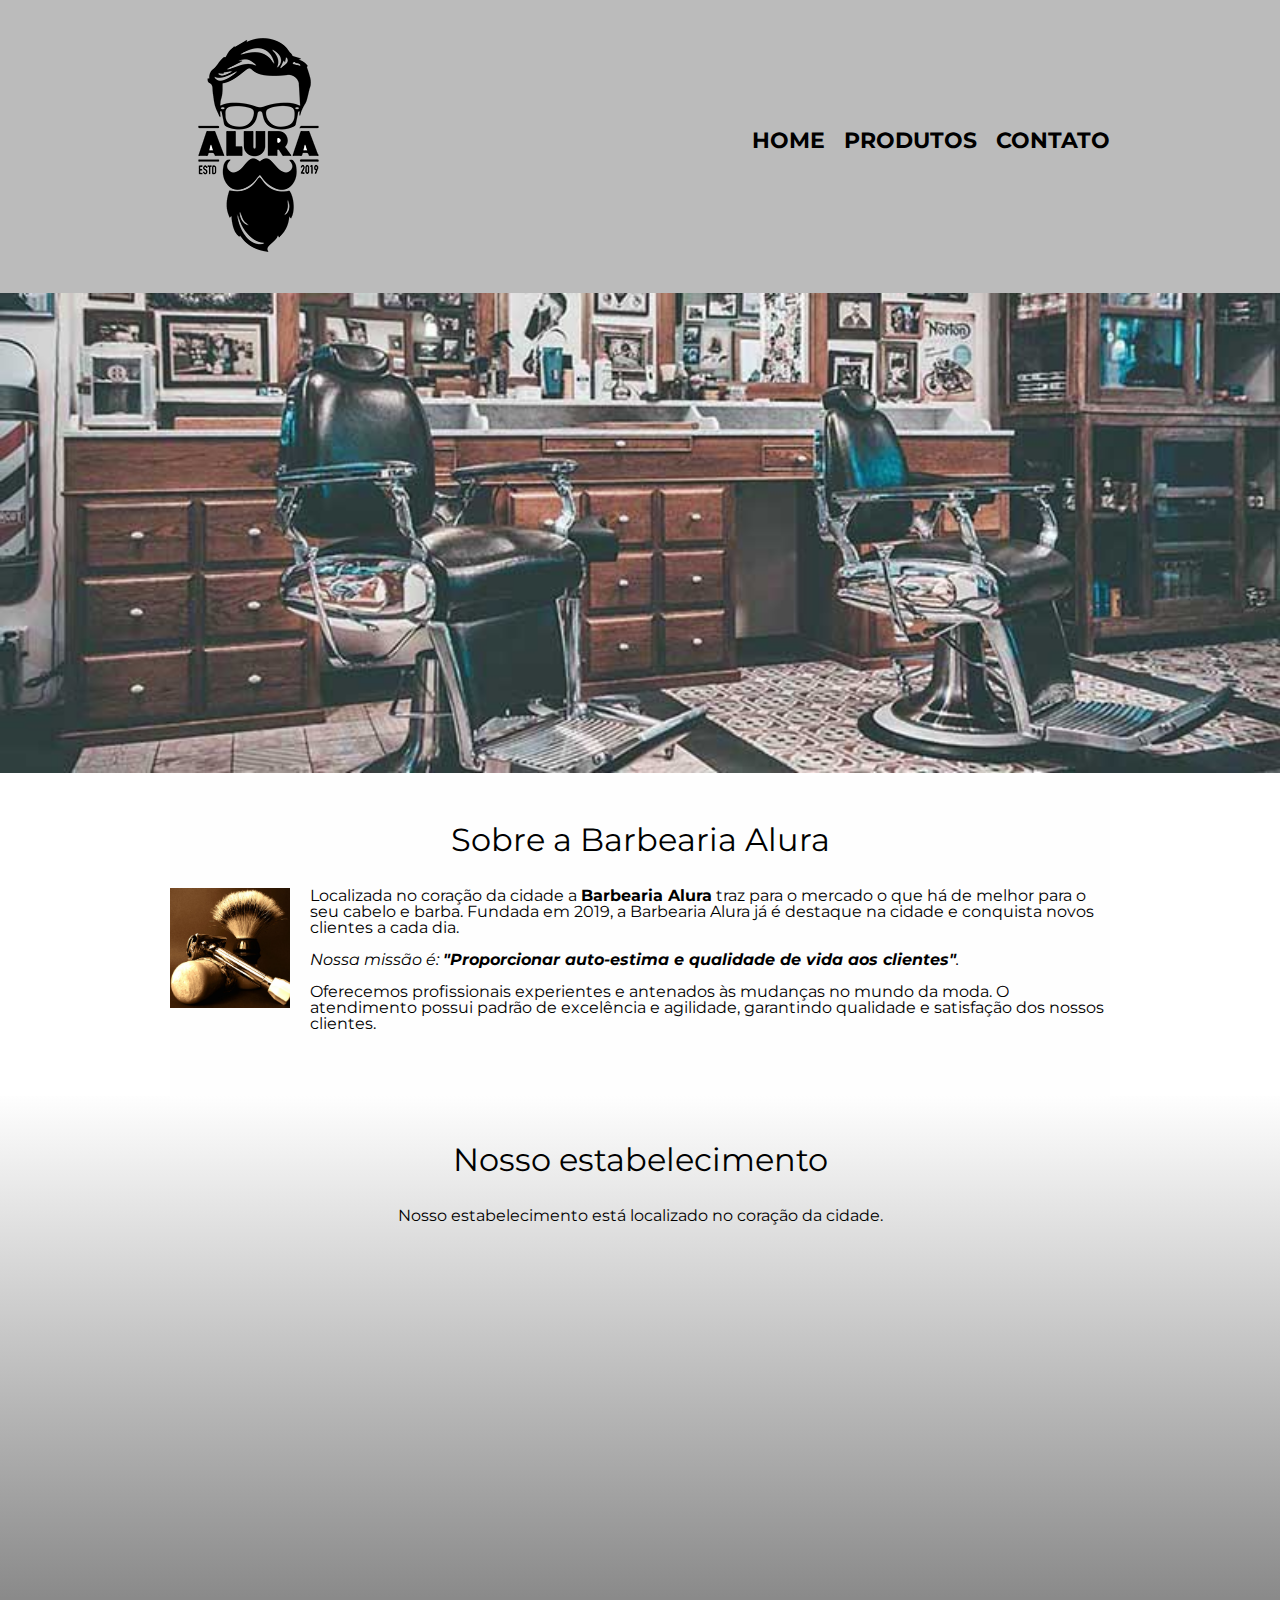
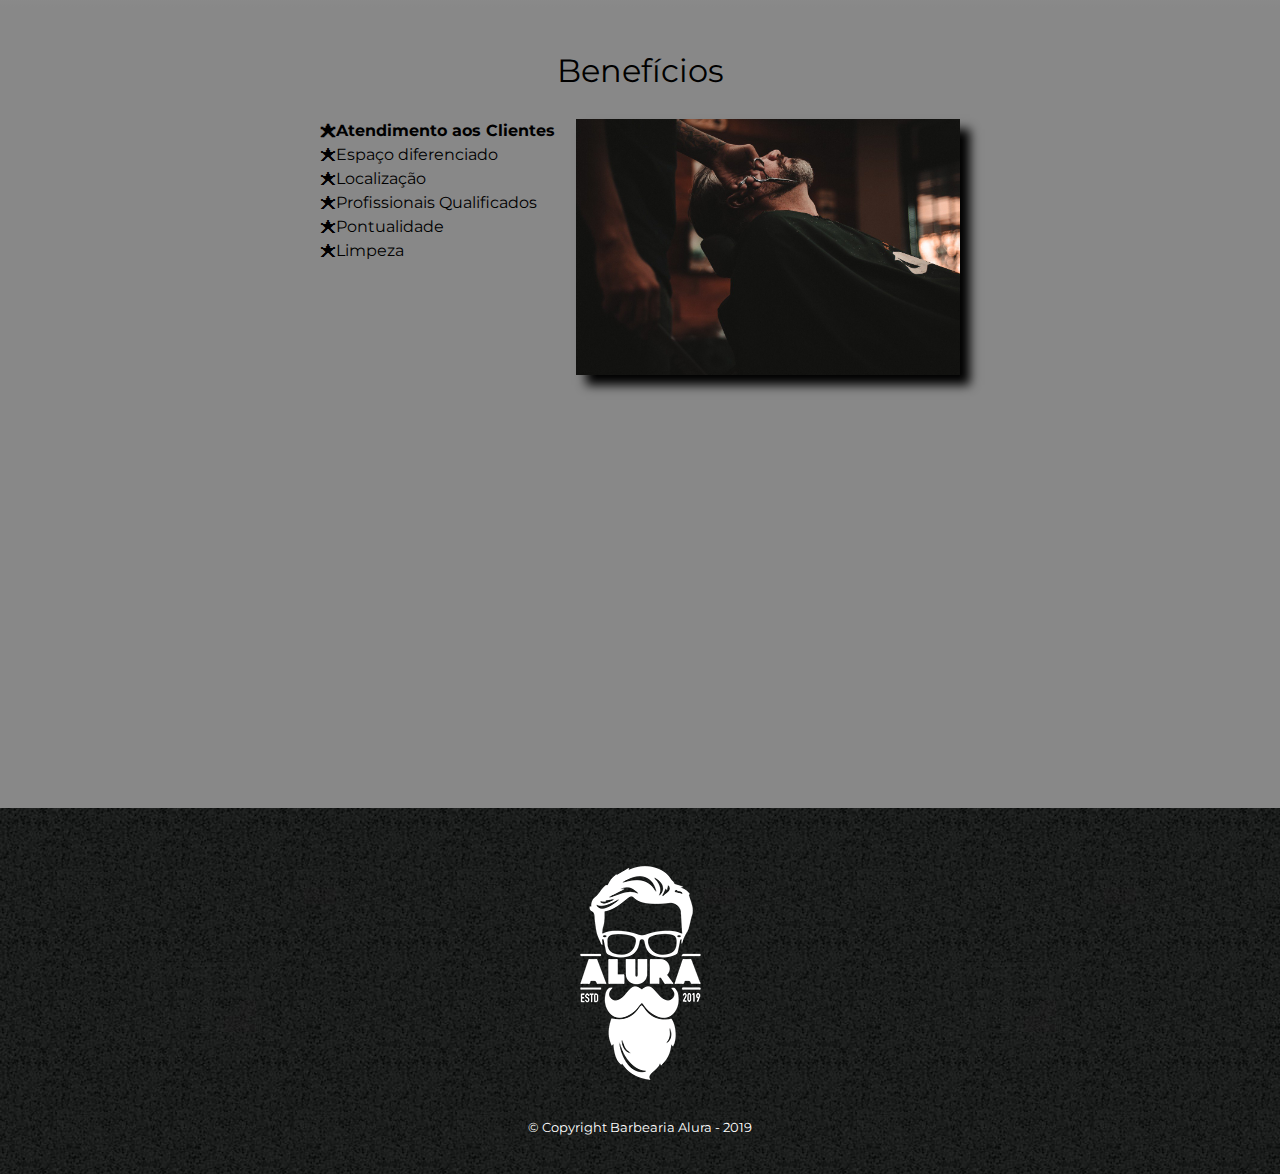
<file: barber shop page/index.html>
<!DOCTYPE html>
<html lang="pt-br">
	<head>
		<meta charset="UTF-8">
		<title>Barbearia Alura</title>

		<link rel="stylesheet" href="reset.css">
		<link rel="stylesheet" href="style.css">
		<link href="https://fonts.googleapis.com/css?family=Montserrat&display=swap" rel="stylesheet">
	</head>

	<body>
		<header>
			<div class="caixa">
				<h1><img src="logo.png"></h1>

				<nav>
					<ul>
						<li><a href="index.html">Home</a></li>
						<li><a href="produtos.html">Produtos</a></li>
						<li><a href="contato.html">Contato</a></li>
					</ul>
				</nav>
			</div>
		</header>

		<img class="banner" src="banner.jpg">

		<main>
			<section class="principal">
				<h2 class="titulo-principal">Sobre a Barbearia Alura</h2>

				<img class="utensilios" src="utensilios.jpg" alt="Utensilios de um barbeiro.">
		 
				<p>Localizada no coração da cidade a <strong>Barbearia Alura</strong> traz para o mercado o que há de melhor para o seu cabelo e barba. Fundada em 2019, a Barbearia Alura já é destaque na cidade e conquista novos clientes a cada dia.</p>

				<p id="missao"><em>Nossa missão é: <strong>"Proporcionar auto-estima e qualidade de vida aos clientes"</strong>.</em></p>

				<p>Oferecemos profissionais experientes e antenados às mudanças no mundo da moda. O atendimento possui padrão de excelência e agilidade, garantindo qualidade e satisfação dos nossos clientes.</p>
			</section>

			<section class="mapa">
				<h3 class="titulo-principal">Nosso estabelecimento</h3>
				<p>Nosso estabelecimento está localizado no coração da cidade.</p>

				<div class="mapa-conteudo">
					<iframe src="https://www.google.com/maps/embed?pb=!1m18!1m12!1m3!1d3656.4483278365396!2d-46.63466568562861!3d-23.588249068469487!2m3!1f0!2f0!3f0!3m2!1i1024!2i768!4f13.1!3m3!1m2!1s0x94ce5a2b2ed7f3a1%3A0xab35da2f5ca62674!2sCaelum!5e0!3m2!1spt-BR!2sbr!4v1568814489656!5m2!1spt-BR!2sbr" width="100%" height="300" frameborder="0" style="border:0;" allowfullscreen=""></iframe>
				</div>
			</section>

			<section class="beneficios">
				<h3 class="titulo-principal">Benefícios</h3>

				<div class="conteudo-beneficios">
					<ul class="lista-beneficios">
						<li class="itens">Atendimento aos Clientes</li>
						<li class="itens">Espaço diferenciado</li>
						<li class="itens">Localização</li>
						<li class="itens">Profissionais Qualificados</li>
						<li class="itens">Pontualidade</li>
						<li class="itens">Limpeza</li>
					</ul><img src="beneficios.jpg" class="imagem-beneficios">
				</div>

				<div class="video">
					<iframe width="560" height="315" src="https://www.youtube.com/embed/wcVVXUV0YUY" frameborder="0" allow="accelerometer; autoplay; encrypted-media; gyroscope; picture-in-picture" allowfullscreen></iframe>
				</div>
			</section>
		</main>

		<footer>
			<img src="logo-branco.png">
			<p class="copyright">&copy; Copyright Barbearia Alura - 2019</p>
		</footer>
	</body>
</html>
</file>
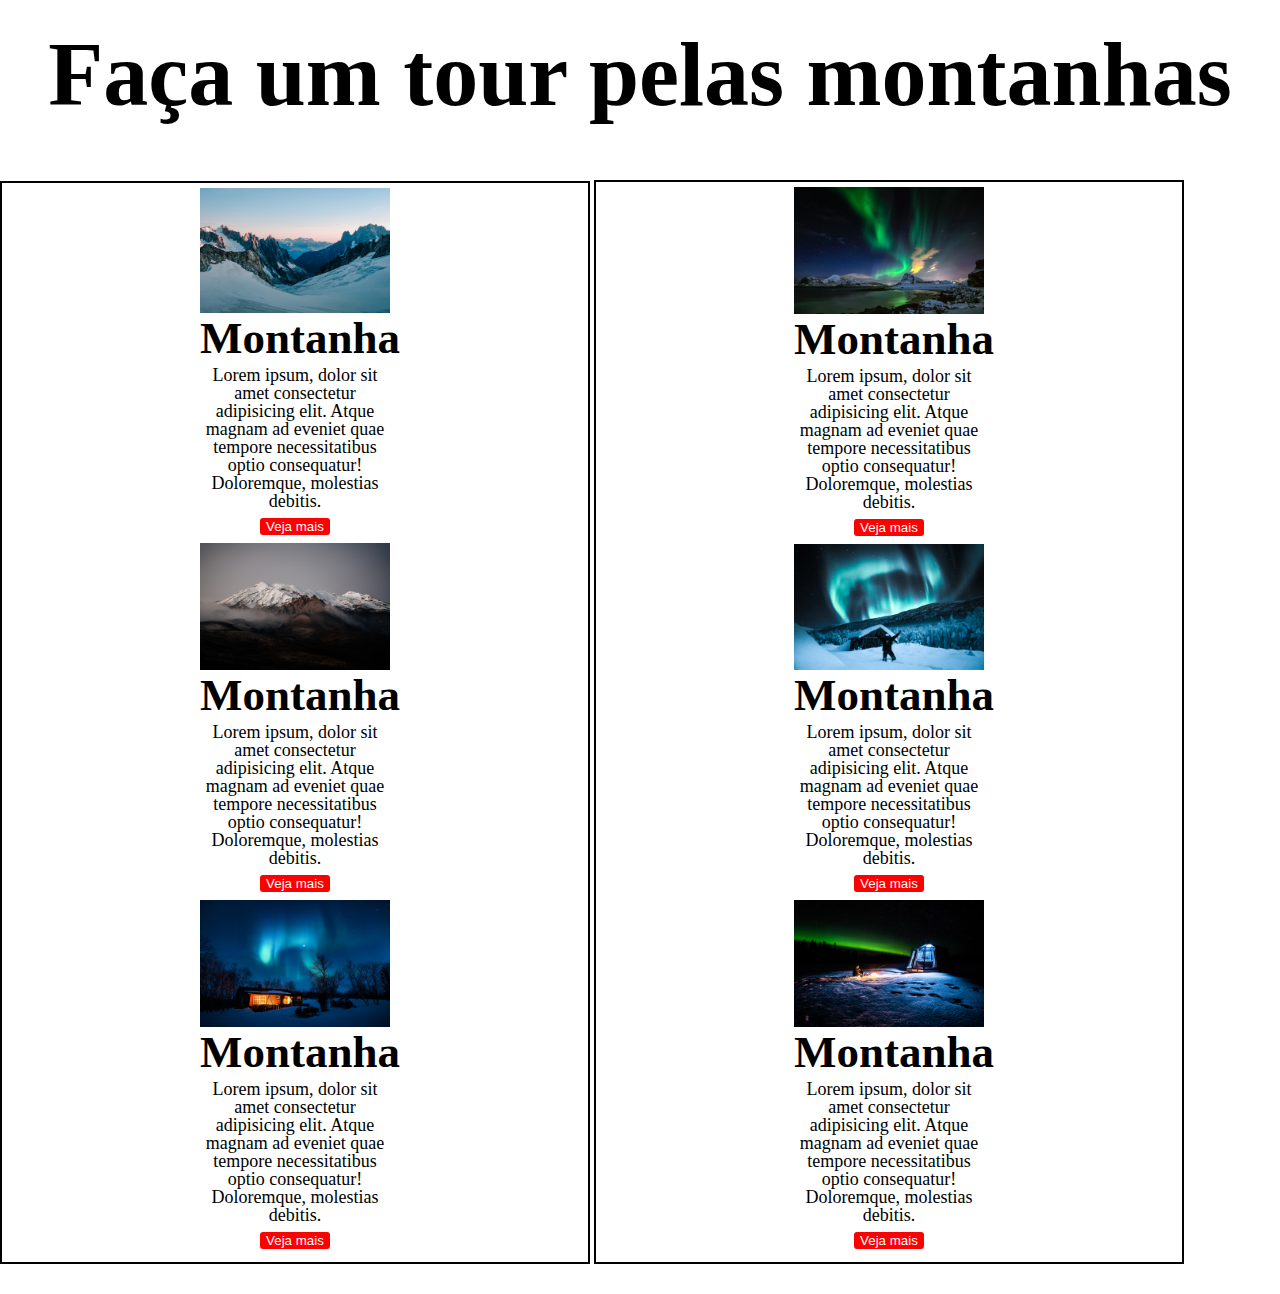
<file: Tour_Page/index.html>
<!DOCTYPE html>
<html lang="en">

<head>
    <meta charset="UTF-8">
    <meta http-equiv="X-UA-Compatible" content="IE=edge">
    <meta name="viewport" content="width=device-width, initial-scale=1.0">
    <link rel="stylesheet" href="reset.css">
    <link rel="stylesheet" href="index.css">
    <title>Tour pelas montanhas</title>
</head>

<body>
    <article>

        <h1>Faça um tour pelas montanhas</h1>
        <!-- section left -->
        <section class="sectionleft">
            <!-- 1 -->
            <div>
                <img src="images/pexels-francesco-ungaro-2835436.jpg" alt="" class="images">
                <h2>Montanha</h2>
                <p class="Lorem">Lorem ipsum, dolor sit amet consectetur adipisicing elit. Atque magnam ad eveniet quae
                    tempore necessitatibus optio consequatur! Doloremque, molestias debitis.</p>
                <button target="_self"><a href="https://www.google.com.br" class="Vejamais">Veja mais</a></button>
            </div>
            <!-- 2-->
            <div>
                <img src="images/pexels-roberto-shumski-5555192.jpg" alt="" class="images">
                <h2>Montanha</h2>
                <p class="Lorem">Lorem ipsum, dolor sit amet consectetur adipisicing elit. Atque magnam ad eveniet quae
                    tempore necessitatibus optio consequatur! Doloremque, molestias debitis.</p>
                <button target="_self"><a href="https://www.google.com.br" class="Vejamais">Veja mais</a></button>
            </div>
            <!-- 3 -->
            <div>
                <img src="images/pexels-stefan-stefancik-91216.jpg" alt="" class="images">
                <h2>Montanha</h2>
                <p class="Lorem">Lorem ipsum, dolor sit amet consectetur adipisicing elit. Atque magnam ad eveniet quae
                    tempore necessitatibus optio consequatur! Doloremque, molestias debitis.</p>
                <button target="_self"><a href="https://www.google.com.br" class="Vejamais">Veja mais</a></button>
            </div>

        </section>

        <!-- section right -->
        <section class="sectionright">
            <!-- 4 -->
            <div>
                <img src="images/pexels-stein-egil-liland-5704789.jpg" alt="" class="images">
                <h2>Montanha</h2>
                <p class="Lorem">Lorem ipsum, dolor sit amet consectetur adipisicing elit. Atque magnam ad eveniet quae
                    tempore necessitatibus optio consequatur! Doloremque, molestias debitis.</p>
                <button target="_self"><a href="https://www.google.com.br" class="Vejamais">Veja mais</a></button>
            </div>
            <!-- 5-->
            <div>
                <img src="images/pexels-tobias-bjørkli-1693085.jpg" alt="" class="images">
                <h2>Montanha</h2>
                <p class="Lorem">Lorem ipsum, dolor sit amet consectetur adipisicing elit. Atque magnam ad eveniet quae
                    tempore necessitatibus optio consequatur! Doloremque, molestias debitis.</p>
                <button target="_self"><a href="https://www.google.com.br" class="Vejamais">Veja mais</a></button>
            </div>
            <!-- 6-->
            <div>
                <img src="images/pexels-tuomas-haapala-7223461.jpg" alt="" class="images">
                <h2>Montanha</h2>
                <p class="Lorem">Lorem ipsum, dolor sit amet consectetur adipisicing elit. Atque magnam ad eveniet quae
                    tempore necessitatibus optio consequatur! Doloremque, molestias debitis.</p>
                <button target="_self"><a href="https://www.google.com.br" class="Vejamais">Veja mais</a></button>
            </div>
        </section>
    </article>

</body>

</html>
</file>
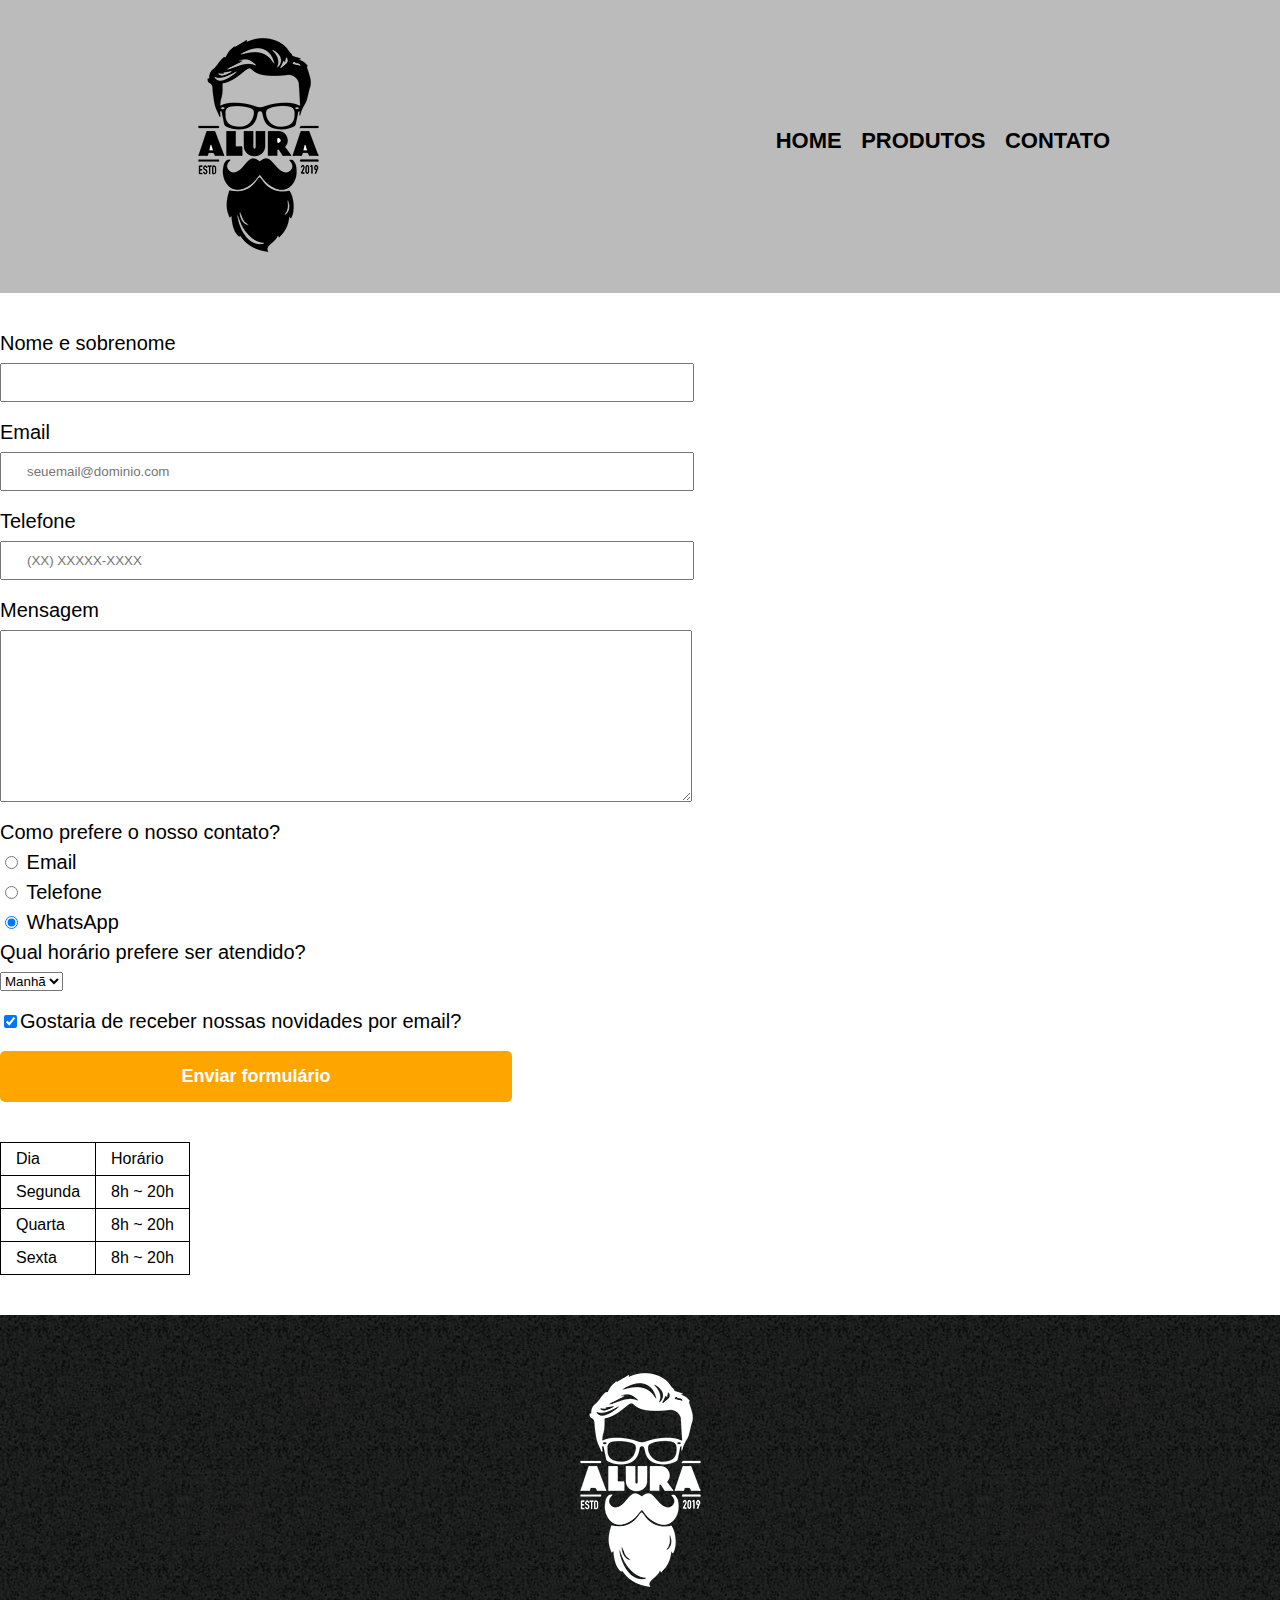
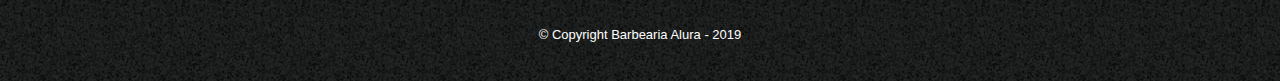
<file: barber shop page/contato.html>
<!DOCTYPE html>
<html>
	<head>
		<meta charset="UTF-8">
		<title>Contato - Barbearia Alura</title>

		<link rel="stylesheet" href="reset.css">
		<link rel="stylesheet" href="style.css">
	</head>
	<body>
		<header>
			<div class="caixa">
				<h1><img src="logo.png" alt="Logo da Barbearia Alura"></h1>

				<nav>
					<ul>
						<li><a href="index.html">Home</a></li>
						<li><a href="produtos.html">Produtos</a></li>
						<li><a href="contato.html">Contato</a></li>
					</ul>
				</nav>
			</div>
		</header>

		<main>
			<form>
				<label for="nomesobrenome">Nome e sobrenome</label>
				<input type="text" id="nomesobrenome" class="input-padrao" required>

				<label for="email">Email</label>
				<input type="email" id="email" class="input-padrao" required placeholder="seuemail@dominio.com">

				<label for="telefone">Telefone</label>
				<input type="tel" id="telefone" class="input-padrao" required placeholder="(XX) XXXXX-XXXX">

				<label for="mensagem">Mensagem</label>
				<textarea cols="70" rows="10" id="mensagem" class="input-padrao" required></textarea>

				<fieldset>
					<legend>Como prefere o nosso contato?</legend>
					<label for="radio-email"><input type="radio" name="contato" value="email" id="radio-email"> Email</label>
					
					<label for="radio-telefone"><input type="radio" name="contato" value="telefone" id="radio-telefone"> Telefone</label>
					
					<label for="radio-whatsapp"><input type="radio" name="contato" value="whatsapp" id="radio-whatsapp" checked> WhatsApp</label>
				</fieldset>

				<fieldset>
					<legend>Qual horário prefere ser atendido?</legend>
					<select>
						<option>Manhã</option>
						<option>Tarde</option>
						<option>Noite</option>
					</select>
				</fieldset>

				<label class="checkbox"><input type="checkbox" checked>Gostaria de receber nossas novidades por email?</label>

				<input type="submit" value="Enviar formulário" class="enviar">
			</form>

			<table>
				<tr>
					<td>Dia</td>
					<td>Horário</td>
				</tr>
				<tr>
					<td>Segunda</td>
					<td>8h ~ 20h</td>
				</tr>
				<tr>
					<td>Quarta</td>
					<td>8h ~ 20h</td>
				</tr>
				<tr>
					<td>Sexta</td>
					<td>8h ~ 20h</td>
				</tr>
			</table>
		</main>

		<footer>
			<img src="logo-branco.png" alt="Logo da Barbearia Alura">
			<p class="copyright">&copy; Copyright Barbearia Alura - 2019</p>
		</footer>
	</body>
</html>
</file>
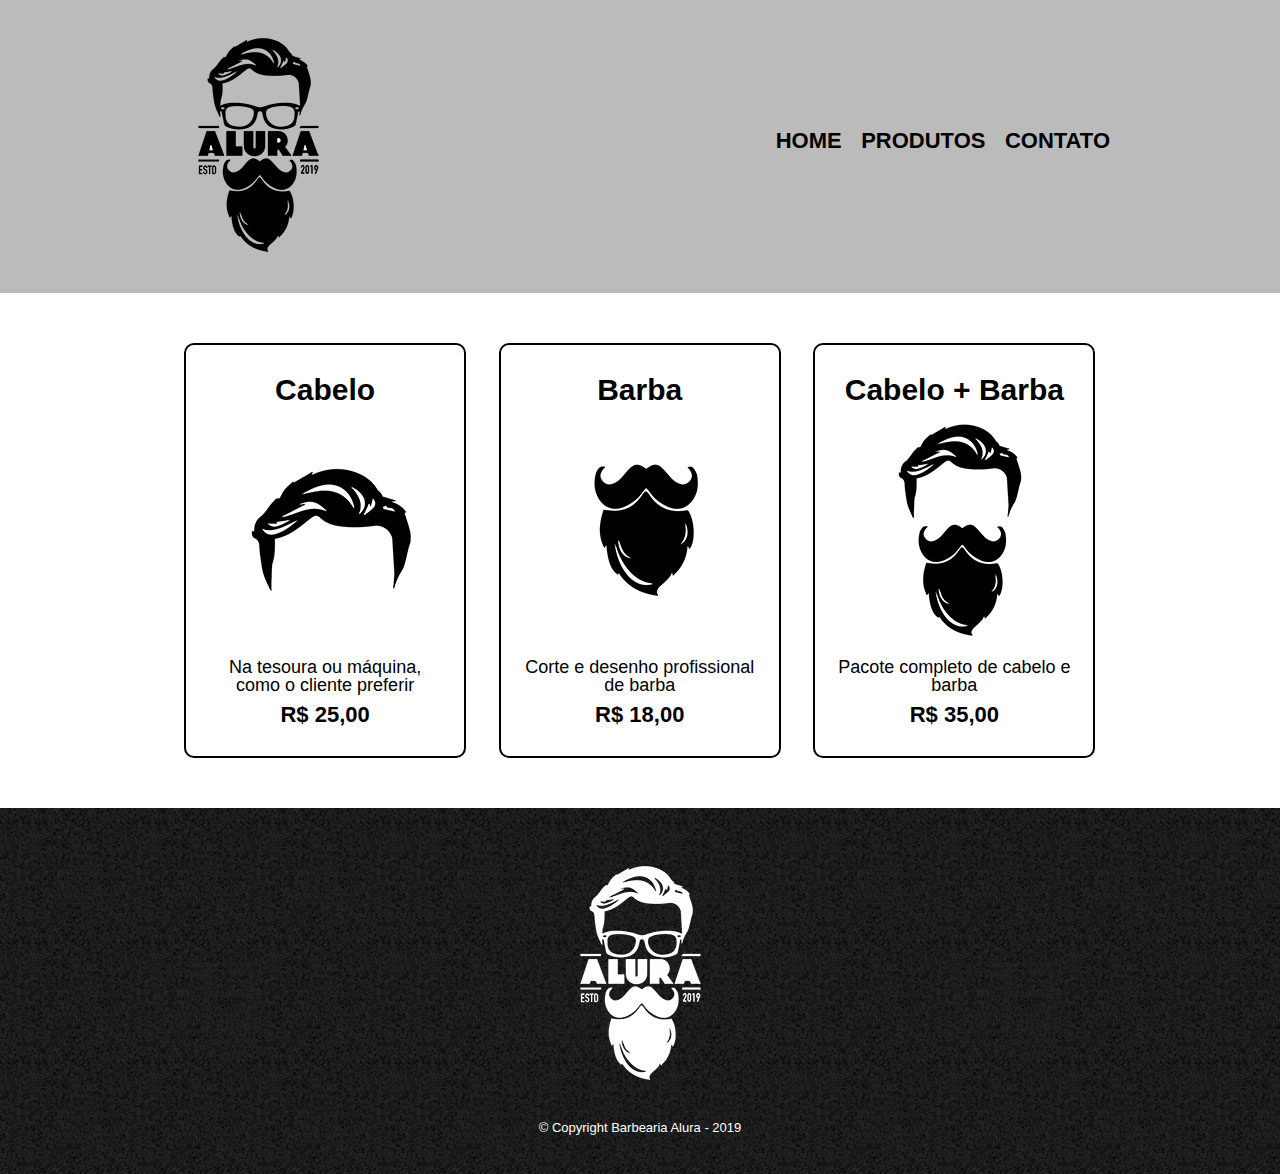
<file: barber shop page/produtos.html>
<!DOCTYPE html>
<html>
	<head>
		<meta charset="UTF-8">
		<title>Produtos - Barbearia Alura</title>

		<link rel="stylesheet" href="reset.css">
		<link rel="stylesheet" href="style.css">
	</head>
	<body>
		<header>
			<div class="caixa">
				<h1><img src="logo.png"></h1>

				<nav>
					<ul>
						<li><a href="index.html">Home</a></li>
						<li><a href="produtos.html">Produtos</a></li>
						<li><a href="contato.html">Contato</a></li>
					</ul>
				</nav>
			</div>
		</header>

		<main>
			<ul class="produtos">
				<li>
					<h2>Cabelo</h2>
					<img src="cabelo.jpg">
					<p class="produto-descricao">Na tesoura ou máquina, como o cliente preferir</p>
					<p class="produto-preco">R$ 25,00</p>
				</li>
				<li>
					<h2>Barba</h2>
					<img src="barba.jpg">
					<p class="produto-descricao">Corte e desenho profissional de barba</p>
					<p class="produto-preco">R$ 18,00</p>
				</li>
				<li>
					<h2>Cabelo + Barba</h2>
					<img src="cabelo+barba.jpg">
					<p class="produto-descricao">Pacote completo de cabelo e barba</p>
					<p class="produto-preco">R$ 35,00</p>
				</li>
			</ul>
		</main>

		<footer>
			<img src="logo-branco.png">
			<p class="copyright">&copy; Copyright Barbearia Alura - 2019</p>
		</footer>
	</body>
</html>
</file>
<file: barber shop page/style.css>
body {
	font-family: 'Montserrat', sans-serif;
}

header {
	background: #BBBBBB;
	padding: 20px 0;
}

.caixa {
	position: relative;
	width: 940px;
	margin: 0 auto;
}

nav {
	position: absolute;
	top: 110px;
	right: 0;
}

nav li {
	display: inline;
	margin: 0 0 0 15px;
}

nav a {
	text-transform: uppercase;
	color: #000000;
	font-weight: bold;
	font-size: 22px;
	text-decoration: none;
}

nav a:hover {
	color: #C78C19;
	text-decoration: underline;
}

.produtos {
	width: 940px;
	margin: 0 auto;
	padding: 50px 0;
}

.produtos li {
	display: inline-block;
	text-align: center;
	width: 30%;
	vertical-align: top;
	margin: 0 1.5%;
	padding: 30px 20px;
	box-sizing: border-box;
	border: 2px solid #000000;
	border-radius: 10px;
}

.produtos li:hover {
	border-color: #C78C19;
}

.produtos li:active {
	border-color: #088C19;	
}

.produtos li:hover h2 {
	font-size: 34px;
}

.produtos h2 {
	font-size: 30px;
	font-weight: bold;
}

.produto-descricao {
	font-size: 18px;
}

.produto-preco {
	font-size: 22px;
	font-weight: bold;
	margin-top: 10px;
}

footer {
	text-align: center;
	background: url("bg.jpg");
	padding: 40px 0;
}

.copyright {
	color: #FFFFFF;
	font-size: 13px;
	margin: 20px 0 0;
}

main {
	
}

form {
	margin: 40px 0;
}

form label, form legend {
	display:block;
	font-size: 20px;
	margin: 0 0 10px;
}

.input-padrao {
	display: block;
	margin: 0 0 20px;
	padding: 10px 25px;
	width: 50%;
}

.checkbox {
	margin: 20px 0;
}

.enviar {
	width:40%;
	padding: 15px 0;
	background: orange;
	color: white;
	font-weight: bold;
	font-size: 18px;
	border: none;
	border-radius: 5px;
	transition: 1s all;
	cursor: pointer;
}

.enviar:hover {
	background: darkorange;
	transform: scale(1.2);
}

table {
	margin: 20px 0 40px;
}

thead {
	background: #555555;
	color: white;
	font-weight: bold;
}

td, th {
	border: 1px solid #000000;
	padding: 8px 15px;
}


/* css da página inicial */
.banner {
	width:100%;
}

.titulo-principal {
	text-align: center;
	font-size: 2em;
	margin: 0 0 1em;
	clear: left;
}

.principal {
	padding: 3em 0;
	background: #FEFEFE;
	width: 940px;
	margin: 0 auto;
}

.principal p {
	margin: 0 0 1em;
}

.principal strong {
	font-weight: bold;
}

.principal em {
	font-style: italic;
}

.utensilios {
	width: 120px;
	float: left;
	margin: 0 20px 20px 0;
}

.mapa {
	padding: 3em 0;
	background: linear-gradient(#FEFEFE, #888888);
}

.mapa-conteudo {
	width: 940px;
	margin: 0 auto;
}

.mapa p {
	margin: 0 0 2em;
	text-align: center;
}

.beneficios {
	padding: 3em 0;
	background: #888888;
}

.conteudo-beneficios {
	width: 640px;
	margin: 0 auto;
}

.lista-beneficios {
	width: 40%;
	display: inline-block;
	vertical-align: top;
}

.itens {
	line-height: 1.5;
}

.itens:first-child {
	font-weight: bold;
}

.itens:before {
	content: "🟊";
}

.imagem-beneficios {
	width: 60%;
	opacity: 1;
	transition: 400ms;
	box-shadow: 10px 10px 10px 0 #000000;
}

.imagem-beneficios:hover {
	opacity: 0.3;
}

.video {
	width: 560px;
	margin: 2em auto;
}
</file>
<file: Tour_Page/index.css>
section{
    margin: 30px auto;
}


.sectionleft {
    display: inline-block;
    text-align: left;
    width: 45%;
    padding: 5px;
    border: 2px solid black;

}

.sectionright {
    display: inline-block;
    text-align: right;
    width: 45%;
    padding: 5px;
    border: 2px solid black;
}


h1{
    text-align: center;
    font-size: 10vmin;
    font-weight: bold;
    margin: 30px auto;

}
div{
    margin: 0 auto;
    width: 33%;

}

img{
    width:100%;
}

h2{
    font-weight: bold;
    font-size: 5vmin;
    text-align: center;
}

p.Lorem{
    font-size: 2vmin;
    text-align: center;
    margin-top: 5px;
    margin-bottom: 5px;
}


div button{
    display: block;
    margin: 8px auto 8px auto;
    background-color: red;
    border: none;
    border-radius: 3px;
    
}

div button:hover{
    opacity: 50%;
    transition:  0.5s;
    
}

.Vejamais{
    color: white;
    text-decoration: none;
}
</file>
